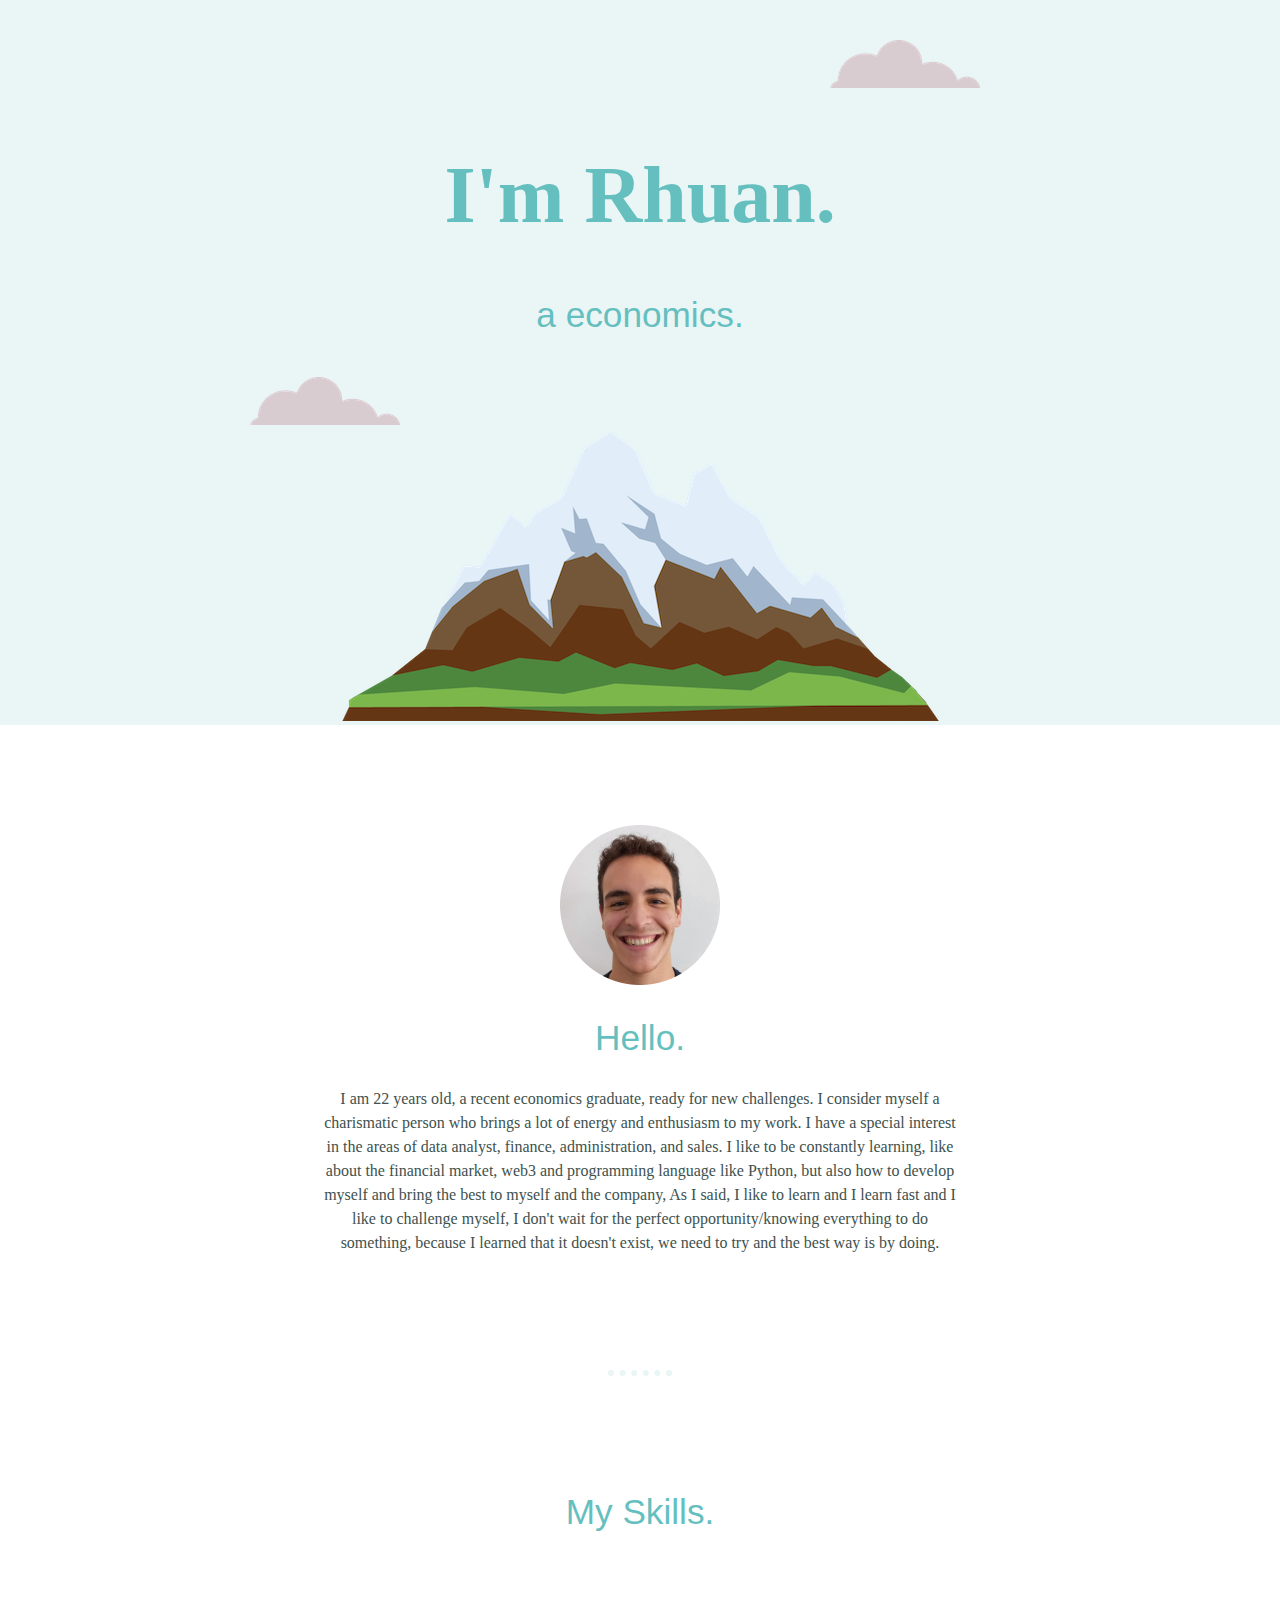
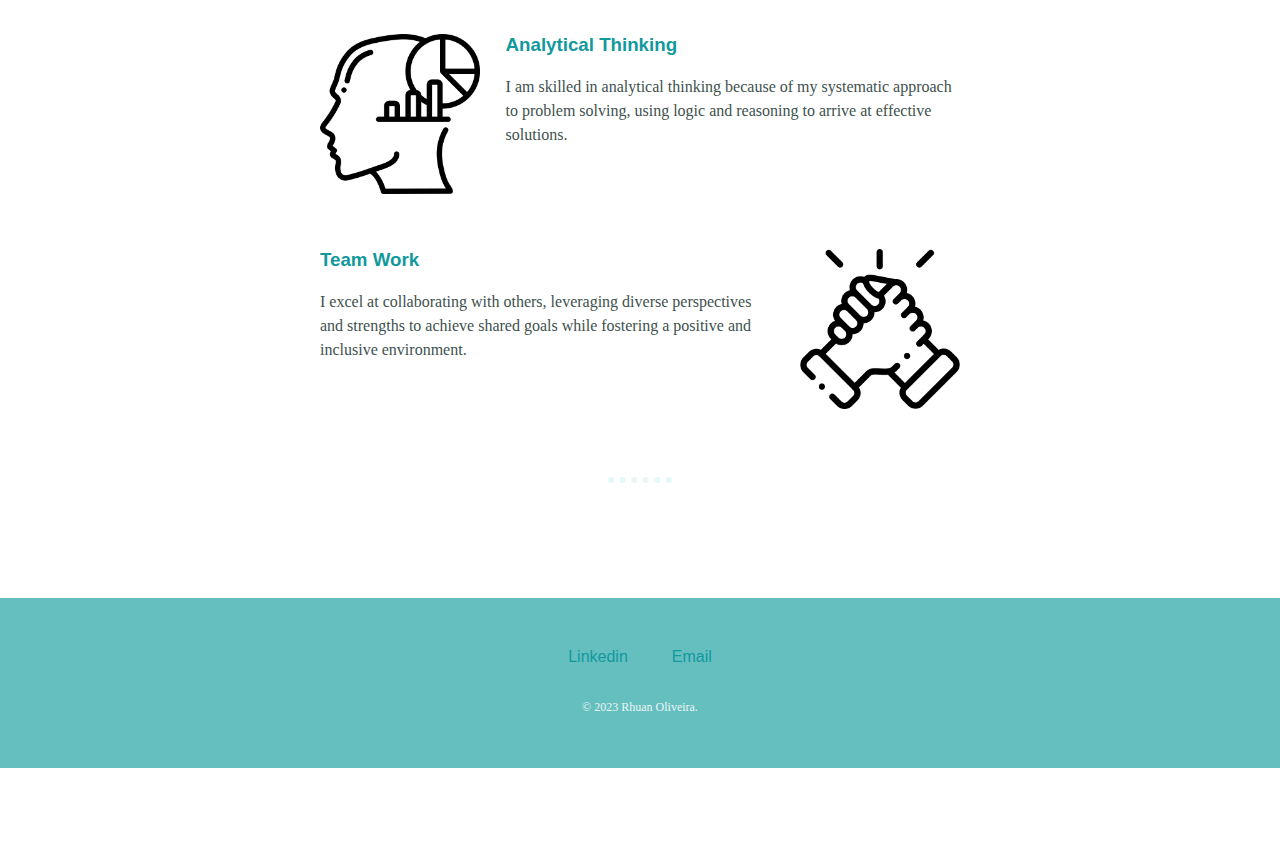
<file: index.html>
<!DOCTYPE html>
<html lang="en">
<head>
    <meta charset="UTF-8">
    <title>Rhuan Oliveira</title>
    <link rel="stylesheet" href="css/styles.css">
    <link rel="icon" href="favicon.ico">
</head>
<body>
    <div class="top-container">
        <img class="top-cloud" src="images/cloud.png" alt="cloud-img">
        <h1>I'm Rhuan.</h1>
        <h2>a economics.</h2>
        <img class="bottom-cloud" src="images/cloud.png" alt="cloud-img">
        <img src="images/mountain.png" alt="mountain-img">
    </div>
    <div class="middle-container">
      <div class="profile">
        <img src="images/rhuan.png" alt="rhuan profile picture" width="160" height="160">
        <h2>Hello.</h2>
        <p class="intro">I am 22 years old, a recent economics graduate, ready for new challenges. I consider myself a charismatic person
            who brings a lot of energy and enthusiasm to my work. I have a special interest in the areas of data analyst,
            finance, administration, and sales. I like to be constantly learning, like about the financial market, web3 and
            programming language like Python, but also how to develop myself and bring the best to myself and the company,
            As I said, I like to learn and I learn fast and I like to challenge myself,
            I don't wait for the perfect opportunity/knowing everything to do something, because I learned that it doesn't exist,
            we need to try and the best way is by doing.</p>
      </div>
      <hr>
      <div class="skills">
        <h2>My Skills.</h2>
        <div class="skill-row">
          <img class="analy-img" src="images/analytics.png" alt="Analytical">
          <h3>Analytical Thinking</h3>
          <p>I am skilled in analytical thinking because of my systematic approach to problem solving, using logic and reasoning to arrive at effective solutions.</p>
        </div>
        <div class="skill-row">
          <img class="team-img" src="images/team.png" alt="team">
          <h3>Team Work</h3>
          <p>I excel at collaborating with others, leveraging diverse perspectives and strengths to achieve shared goals while fostering a positive and inclusive environment.</p>
        </div>
  </div>
  <hr>

<div class="bottom-container">
  <a class="footer-link" href="https://www.linkedin.com/in/rhuanpinheiro/">Linkedin</a>
  <a class="footer-link" href="rhuanpinheiro50@gmail.com">Email</a>
  <p class="copyright">© 2023 Rhuan Oliveira.</p>
</div>

</body>
</html>
</file>
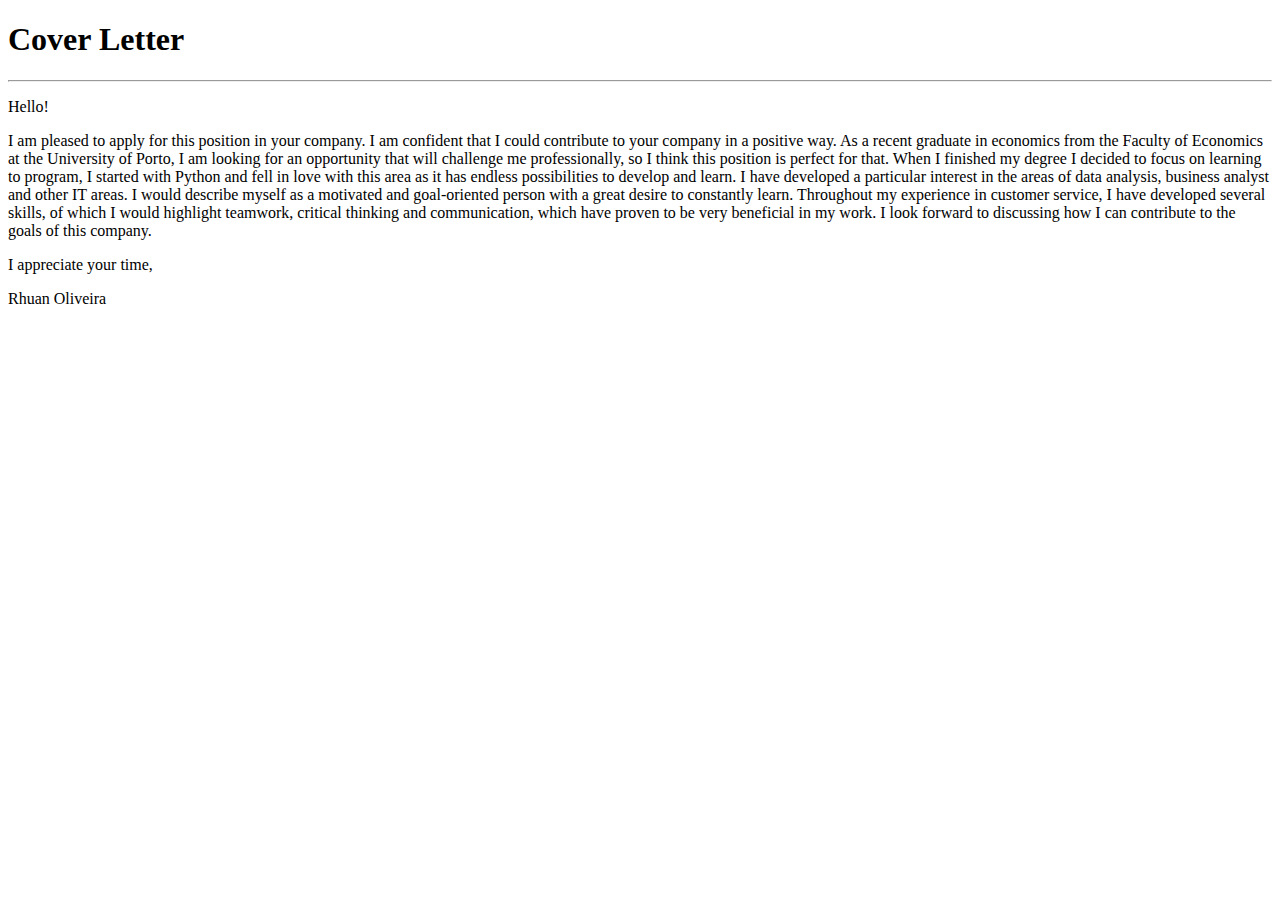
<file: cl.html>
<!doctype html>
<html lang="en">
<head>
    <meta charset="UTF-8">
    <meta name="viewport"
          content="width=device-width, user-scalable=no, initial-scale=1.0, maximum-scale=1.0, minimum-scale=1.0">
    <meta http-equiv="X-UA-Compatible" content="ie=edge">
</head>
<body>
<h1>Cover Letter</h1>
<hr>
<p>Hello!</p>
<p>I am pleased to apply for this position in your company. I am confident that I could contribute to your company in a positive way.
    As a recent graduate in economics from the Faculty of Economics at the University of Porto,
    I am looking for an opportunity that will challenge me professionally, so I think this position is perfect for that.
    When I finished my degree I decided to focus on learning to program,
    I started with Python and fell in love with this area as it has endless possibilities to develop and learn.
    I have developed a particular interest in the areas of data analysis, business analyst and other IT areas.
    I would describe myself as a motivated and goal-oriented person with a great desire to constantly learn.
    Throughout my experience in customer service, I have developed several skills, of which I would highlight teamwork,
    critical thinking and communication, which have proven to be very beneficial in my work.
    I look forward to discussing how I can contribute to the goals of this company.
</p>
<p>I appreciate your time,</p>
<p> Rhuan Oliveira</p>

</body>
</html>
</file>
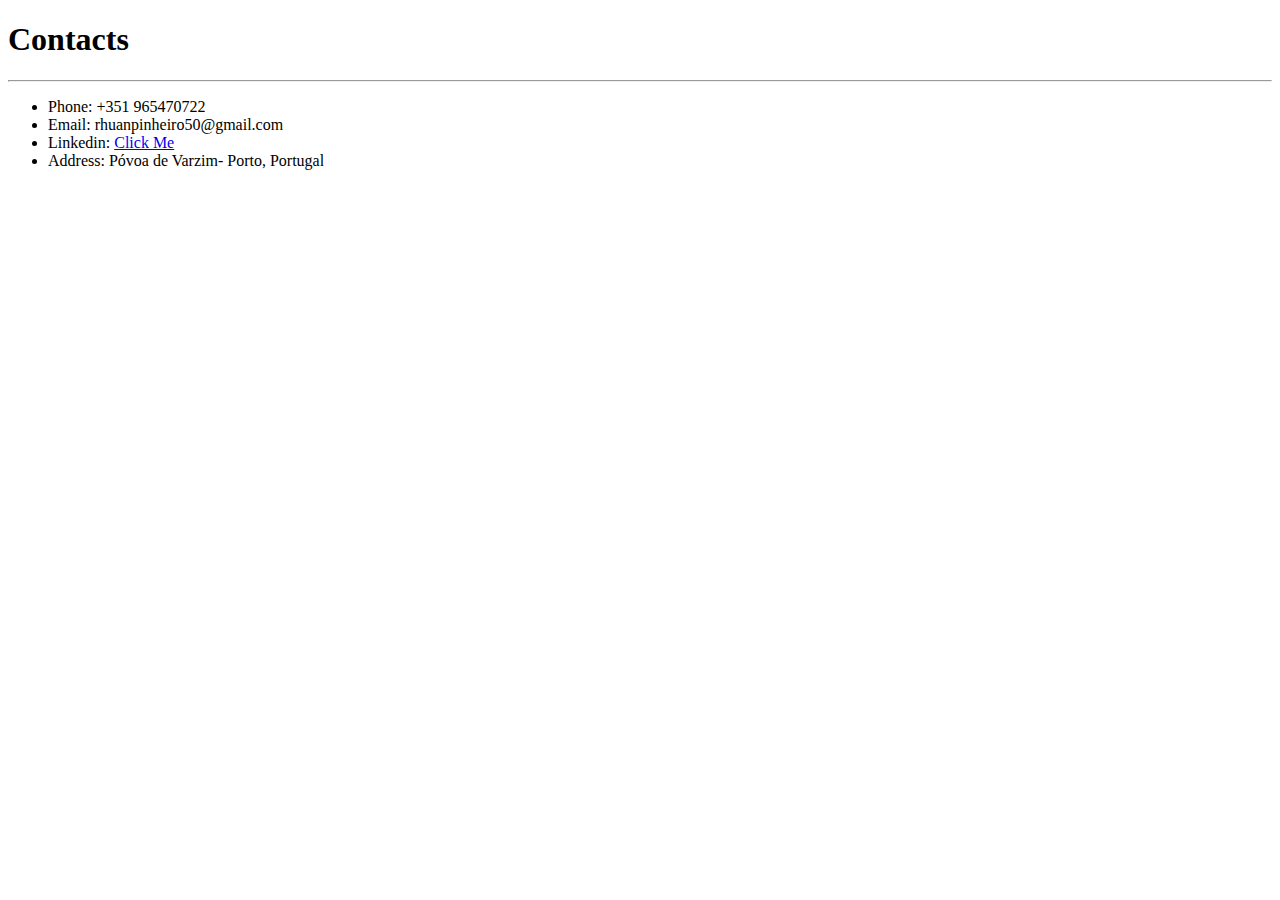
<file: contacts.html>
<!doctype html>
<html lang="en">
<head>
    <meta charset="UTF-8">
    <meta name="viewport"
          content="width=device-width, user-scalable=no, initial-scale=1.0, maximum-scale=1.0, minimum-scale=1.0">
    <meta http-equiv="X-UA-Compatible" content="ie=edge">
    <title>Contacts</title>
</head>
<body>
<h1>Contacts</h1>
<hr>
<ul>
    <li>Phone: +351 965470722</li>
    <li>Email: rhuanpinheiro50@gmail.com</li>
    <li>Linkedin: <a href="https://www.linkedin.com/in/rhuanpinheiro/">Click Me</a> </li>
    <li>Address: Póvoa de Varzim- Porto, Portugal</li>
</ul>
</body>
</html>
</file>
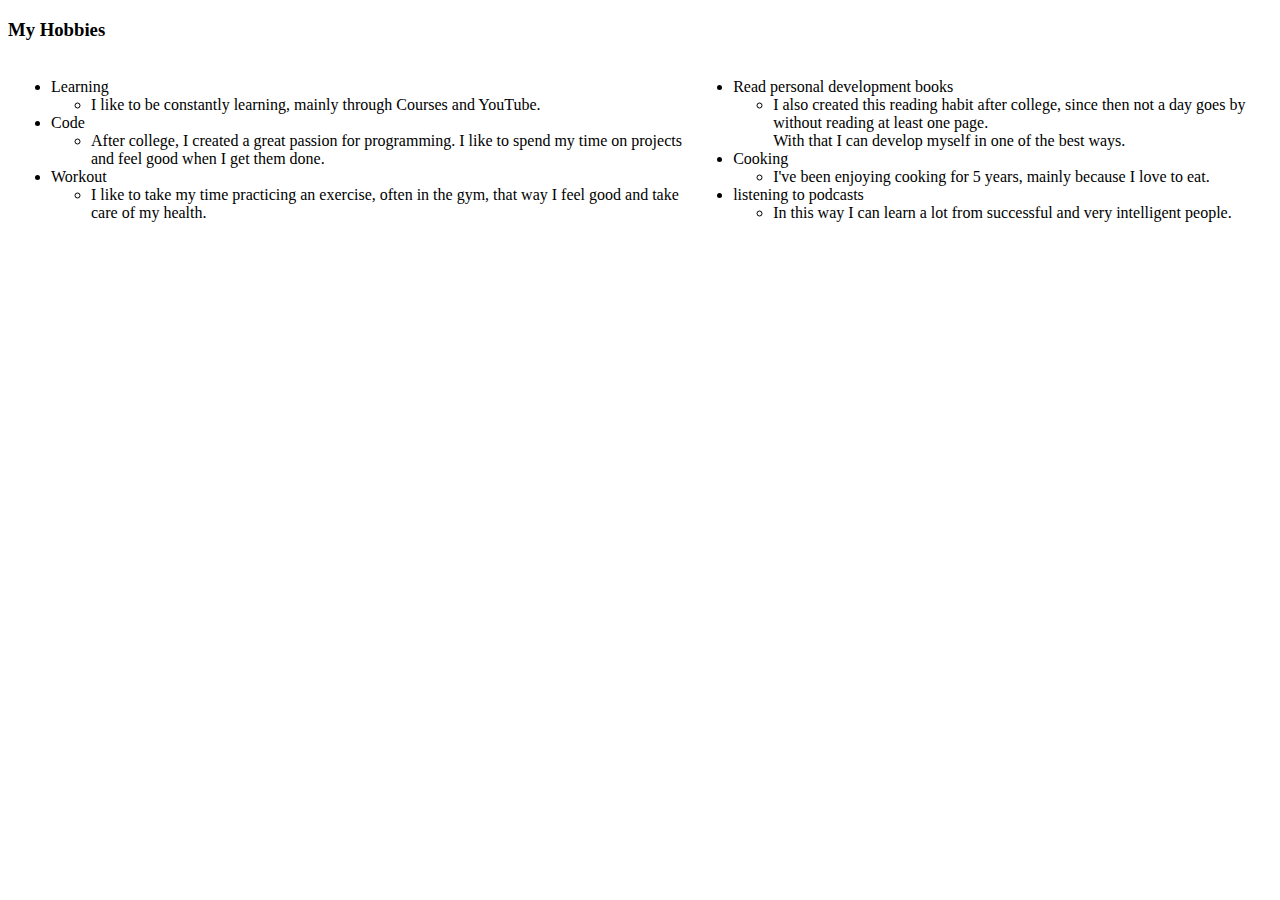
<file: hobbies.html>
<!doctype html>
<html lang="en">
<head>
    <meta charset="UTF-8">
    <meta name="viewport"
          content="width=device-width, user-scalable=no, initial-scale=1.0, maximum-scale=1.0, minimum-scale=1.0">
    <meta http-equiv="X-UA-Compatible" content="ie=edge">
    <title>My Hobbies</title>
</head>
<body>
<h3>My Hobbies</h3>
    <table>
        <tr>
            <td>
                <ul>
                    <li>Learning</li>
                    <ul><li>I like to be constantly learning, mainly through Courses and YouTube.</li></ul>
                    <li>Code</li>
                    <ul><li>After college, I created a great passion for programming. I like to spend my time on projects and feel good when I get them done.</li></ul>
                    <li>Workout</li>
                    <ul><li>I like to take my time practicing an exercise, often in the gym, that way I feel good and take care of my health.</li></ul>
                </ul>
            </td>
            <td>
                <ul>
                    <li>Read personal development books</li>
                    <ul><li>
I also created this reading habit after college, since then not a day goes by without reading at least one page.<br> With that I can develop myself in one of the best ways.</li></ul>
                    <li>Cooking</li>
                    <ul><li>I've been enjoying cooking for 5 years, mainly because I love to eat.</li></ul>
                    <li>listening to podcasts</li>
                    <ul><li>In this way I can learn a lot from successful and very intelligent people.</li></ul>
                </ul>
            </td>    
        </tr>    
    </table>
</body>
</html>
</file>
<file: css/styles.css>
body {
    color: #40514E;
    margin: 0;
    text-align: center;
    font-family: 'Merriweather' , serif;
}

h1 {
    color: #66BFBF;
    font-size: 5.0rem;
    margin-top: 50px;
    font-family: 'Sacramento' , cursive;
}

h2 {
    color: #66BFBF;
    font-family: 'Montserrat' , sans-serif;
    font-size: 2.2rem;
    font-weight: normal;
    padding_bottom: 10px;
}

h3 {
    color: #11999E;
    font-family: 'Montserrat' , sans-serif;
}

p {
    line-height: 1.5;
}

hr{
    border: dotted #EAF6F6 6px;
    border-bottom: none;
    width: 4%;
    margin: 9% auto
}

a{
    font-family: 'Montserrat' , sans-serif;
    color: #11999E;
    margin: 10px 20px;
    text-decoration: none;
}

a:hover {
    color: #EAF6F6;
}

.top-container {
    position: relative;
    padding-top: 100px;
    background-color: #EAF6F6;
}

.middle-container{
    margin: 100px 0;
}

.intro {
    width: 50%;
    margin: auto;
}

.bottom-container{
    background-color: #66BFBF;
    padding: 50px 0 20px;
}

.skill-row{
    width: 50%;
    margin: 8% auto;
    text-align: left;
}

.analy-img {
    width: 25%;
    float: left;
    margin-right: 4%;
    }

.team-img {
    width: 25%;
    float: right;
    margin-left: 4%;
    }

.pro {
    text-decoration: underline;
}

.bottom-cloud {
    position: absolute;
    left: 250px;
    bottom: 300px;
}

.top-cloud {
    position: absolute;
    right: 300px;
    top: 40px;
}

.footer-link {
    color: #11999E;
}

.contact-message {
    width: 40%;
    margin: 2.2% auto 3.7%
}

.btn {
  background: #11cdd4;
  background-image: -webkit-linear-gradient(top, #11cdd4, #11999e);
  background-image: -moz-linear-gradient(top, #11cdd4, #11999e);
  background-image: -ms-linear-gradient(top, #11cdd4, #11999e);
  background-image: -o-linear-gradient(top, #11cdd4, #11999e);
  background-image: linear-gradient(to bottom, #11cdd4, #11999e);
  -webkit-border-radius: 8;
  -moz-border-radius: 8;
  border-radius: 8px;
  font-family: 'Montserrat' , sans-serif;
  color: #ffffff;
  font-size: 20px;
  padding: 10px 20px 10px 20px;
  text-decoration: none;
}

.btn:hover {
  background: #30e3cb;
  background-image: -webkit-linear-gradient(top, #30e3cb, #2bc4ad);
  background-image: -moz-linear-gradient(top, #30e3cb, #2bc4ad);
  background-image: -ms-linear-gradient(top, #30e3cb, #2bc4ad);
  background-image: -o-linear-gradient(top, #30e3cb, #2bc4ad);
  background-image: linear-gradient(to bottom, #30e3cb, #2bc4ad);
  text-decoration: none;
}

.copyright {
    color: #EAF6F6;
    font-size: 0.75rem;
    padding: 20px 0;
}
</file>
